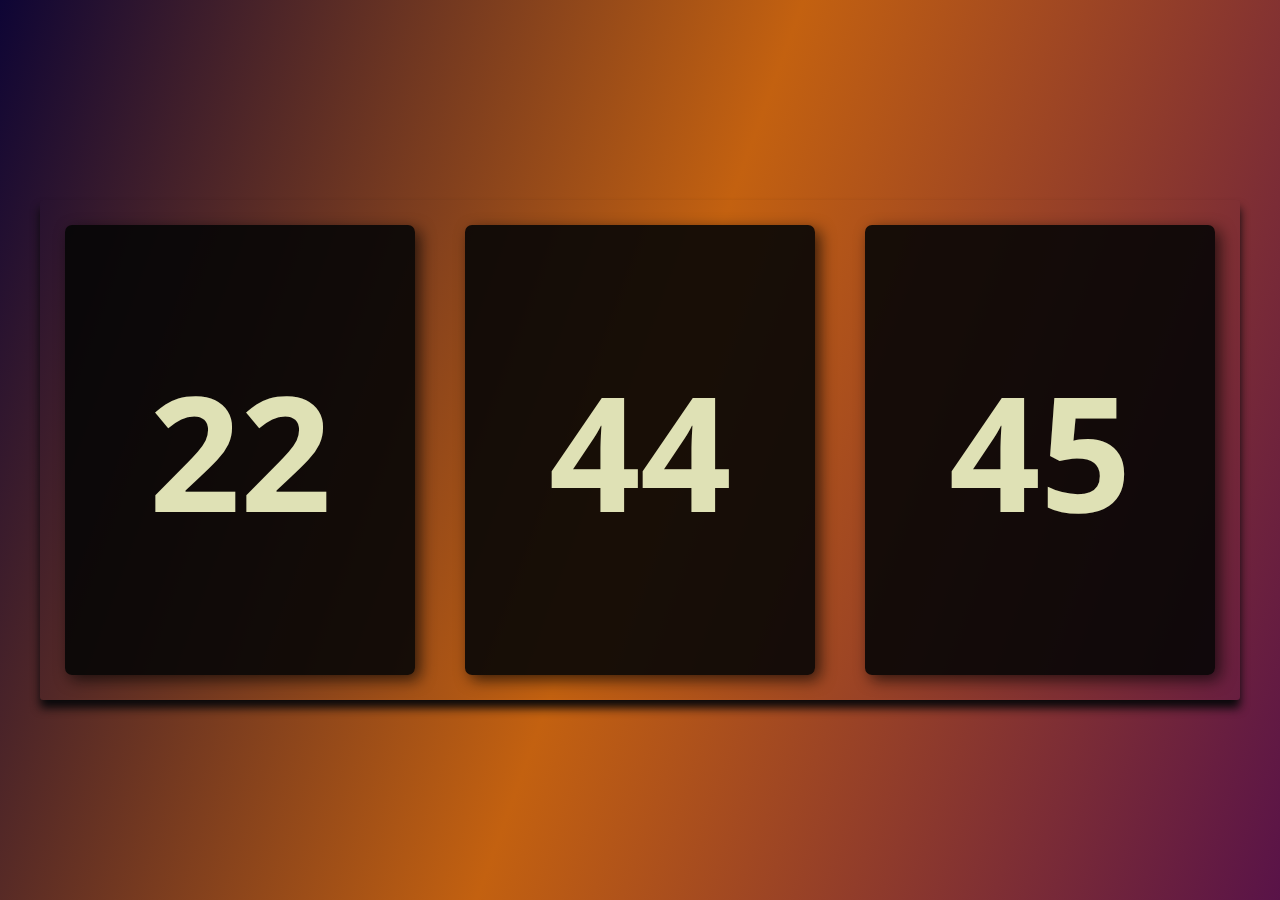
<file: index.html>
<!DOCTYPE html>
<html lang="pt-br">
<head>
  <meta charset="UTF-8">
  <meta http-equiv="X-UA-Compatible" content="IE=edge">
  <meta name="viewport" content="width=device-width, initial-scale=1.0">
  <link rel="stylesheet" href="style.css">
  <title>Relógio digital</title>
</head>

<body>
  <div class="watch">
    <div>
      <span id="hours">00</span>
    </div>

    <div>
      <span id="minutes">00</span>
    </div>

    <div>
      <span id="seconds">00</span>
    </div>
  </div>
  <script src="script.js"></script>
</body>

</html>
</file>
<file: style.css>
@import url('https://fonts.googleapis.com/css2?family=Open+Sans:wght@300&display=swap');

*{
  margin: 0;
  padding: 0;
  font-family: 'Open sans', sans-serif;
}

body{
  height: 100vh;
  background: linear-gradient(110deg, rgb(14, 5, 53),rgb(195, 97, 16),rgb(89, 19, 72)) ;
  display: flex;
  align-items: center;
  justify-content: center;

}

.watch{
  display: flex;
  align-items: center;
  justify-content: space-around;
  height: 500px;
  width: 1200px;
  background: transparent;
  border-radius: 3px;
  box-shadow: 0px 8px 10px rgb(9, 9, 11);

}

span{
  color: rgb(223, 225, 181);
}
 
.watch div{
  height: 450px;
  width: 350px;
  display: flex;
  flex-direction: column;
  align-items: center;
  justify-content: center;
  font-size: 160px;
  font-weight: bolder;
  color: #fff;
  background: rgba(5, 5, 5, .9);
  box-shadow: 5px 5px 15px rgba(5, 5, 5, .7);
  border-radius: 7px;

}
</file>
